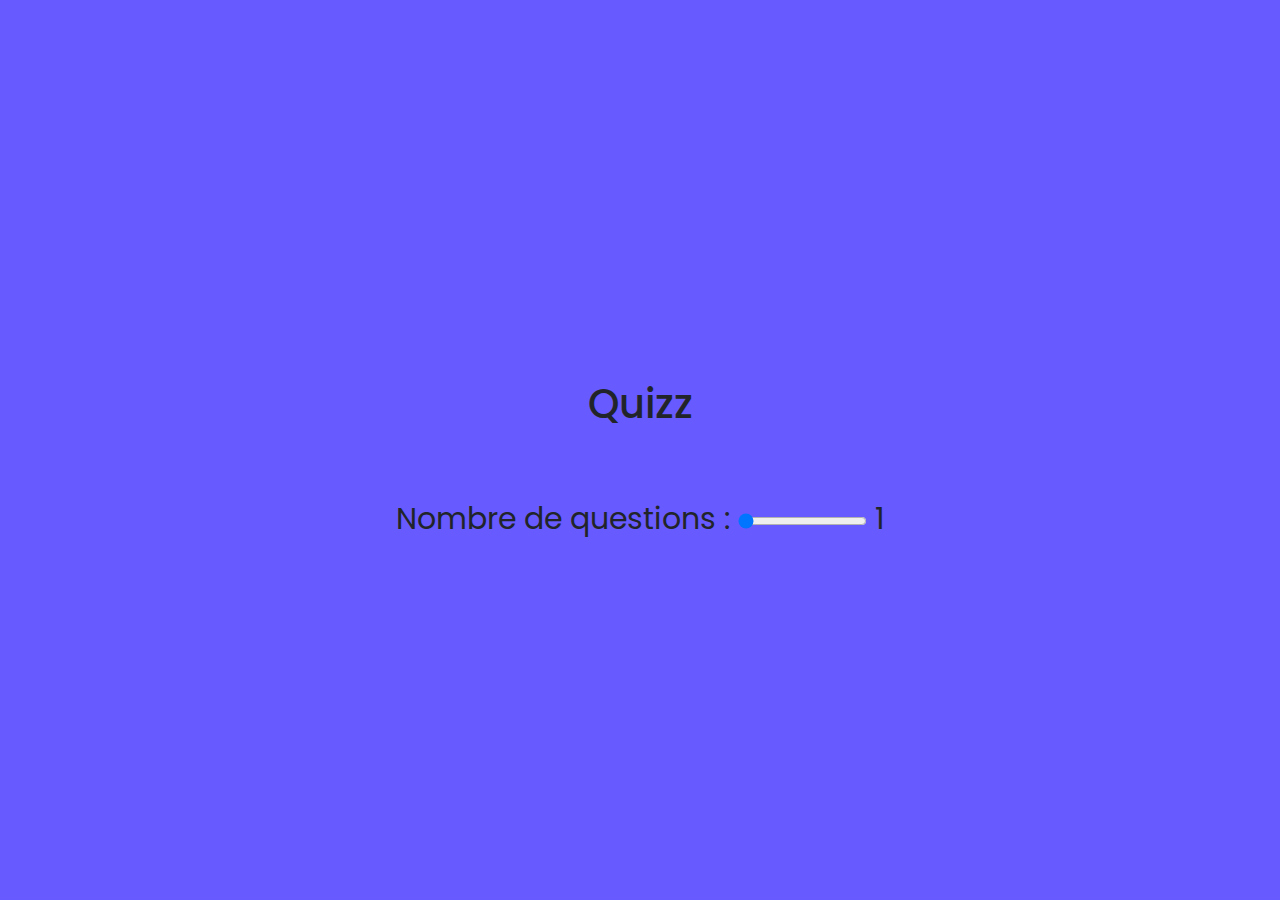
<file: index.html>
<!doctype html>
<html lang="en">
<head>
    <meta charset="UTF-8">
    <meta name="viewport"
          content="width=device-width, user-scalable=no, initial-scale=1.0, maximum-scale=1.0, minimum-scale=1.0">
    <meta http-equiv="X-UA-Compatible" content="ie=edge">
    <title>Quizz</title>
    <link rel="stylesheet" href="https://cdnjs.cloudflare.com/ajax/libs/bootstrap/5.1.3/css/bootstrap.min.css">
    <link rel="stylesheet" href="assets/styles/styles.css">
</head>
<body>
<div id="title-container">
    <h1>Quizz</h1>
</div>

<div id="themes-container">
    <div id="themes" class="d-flex justify-content-center align-items-center flex-wrap"></div>
</div>
<div id="question-container"></div>

<div id="question-count">
    <label for="question-range" >Nombre de questions :</label>
    <input type="range" id="question-range" min="1" max="10" step="1" value="1">
    <span id="selected-count">1</span>
</div>

<script src="script/app.js" type="module"></script>
<script src="api/api.js" type="module"></script>
<script src="script/index-display.js" type="module"></script>

</body>
</html>
</file>
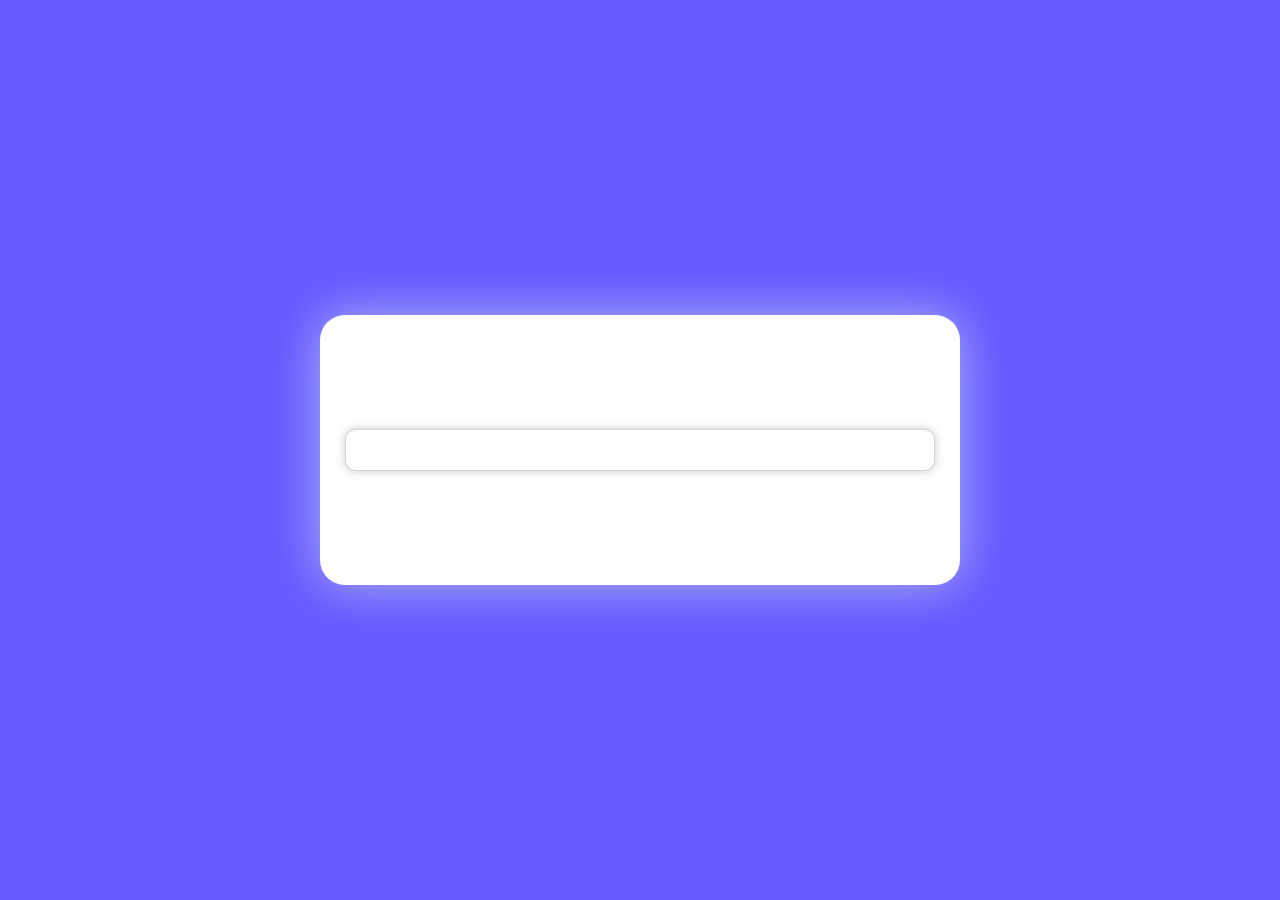
<file: public/question.html>
<!doctype html>
<html lang="en">
<head>
    <meta charset="UTF-8">
    <meta name="viewport"
          content="width=device-width, user-scalable=no, initial-scale=1.0, maximum-scale=1.0, minimum-scale=1.0">
    <meta http-equiv="X-UA-Compatible" content="ie=edge">
    <title>Quizz</title>
    <link rel="stylesheet" href="https://cdnjs.cloudflare.com/ajax/libs/bootstrap/5.1.3/css/bootstrap.min.css">
    <link rel="stylesheet" href="../assets/styles/styles.css">
</head>
<body>
<div class="container">
    <div id="question-container" class="card">
        <!-- Les questions et réponses seront ajoutées ici -->
    </div>
</div>

<script src="../script/questionsFromTheme.js" type="module"></script>
</body>
</html>
</file>
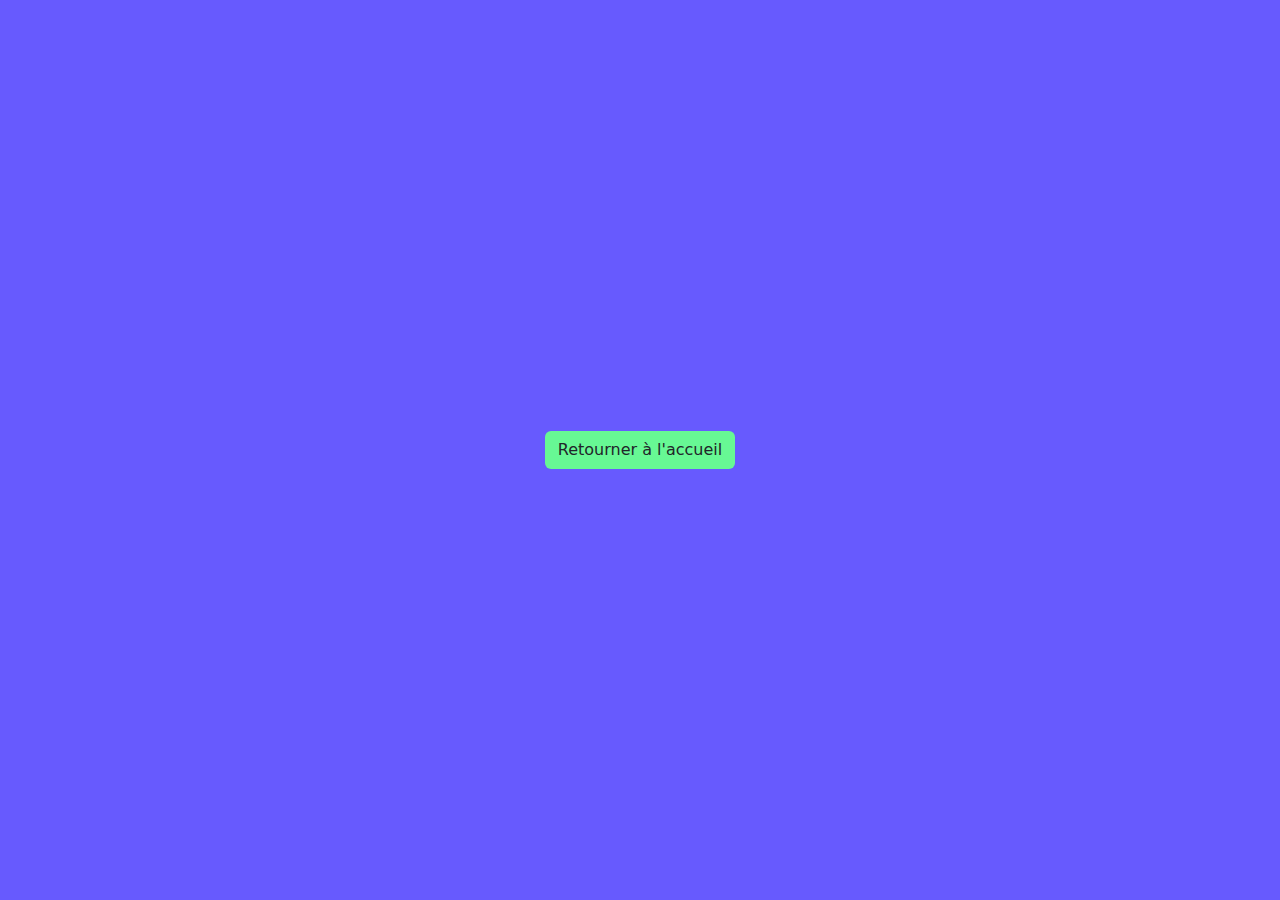
<file: public/responses.html>
<!DOCTYPE html>
<html lang="en">
<head>
    <meta charset="UTF-8">
    <title>Title</title>
    <link rel="stylesheet" href="https://cdnjs.cloudflare.com/ajax/libs/bootstrap/5.1.3/css/bootstrap.min.css">
    <link rel="stylesheet" href="/assets/styles/styles.css">
</head>
<body>
<script src="../script/responses.js"></script>

<button onclick="goToIndex()" class="btn " style="background-color: #67f894">Retourner à l'accueil</button>

<script>
    function goToIndex() {
        window.location.href = "/index.html"; // Redirection vers le chemin relatif "index.html"
    }
</script>
</body>
</html>
</file>
<file: assets/styles/styles.css>
@import url('https://fonts.googleapis.com/css2?family=Poppins:wght@400;500;600;700&display=swap');
*{
    margin: 0;
    padding: 0;
    box-sizing: border-box;
    font-family: 'Poppins',sans-serif;
}

body{
    display: flex;
    align-items: center;
    justify-content: center;
    min-height: 100vh;
    background: #675AFE ;
    flex-direction: column;
}

.container{
    display: flex;
    flex-direction: column;
    margin: auto;
    width: 50%;
    min-height: 30vh;
    justify-content: center;
    background: white;
    border-radius: 25px 25px ;
    padding: 10px 25px;
    box-shadow: 0 0 50px rgba(218, 238, 250, .62);

}
.container .card-title{
    font-size: 18px;
    font-weight: 600;
    text-align: center;
    margin: 0 0 25px 0 ;
    border-bottom: 1px solid black;
}
.container .form {
    justify-content: start;
    display: flex;
    flex-direction: column;
    line-height: 2;

}
.container .form button {
    width: 30%;
    background: coral;
    outline: none;
    border: none;
    border-radius: 5px;
    font-size: 16px;
    margin-top: 25px;
}

.container .form button:hover{
    background: black ;
    color: coral;
    transition: .5s;
}

@keyframes rotation {
    0%{
        rotate: 0deg;
    }
    100%{
        rotate: 360deg;
    }


}

#title-container {
    display: flex;
    justify-content: center;
    align-items: flex-start;
    margin-top: 20px;
}

button {
    font-size: 30px;
    margin: 50px;
    background-color: #67f894;
    border-radius: 20px;
}

#question-count {
    font-size: 30px;
    margin-top: 60px;
}

.card {
    padding: 20px;
    background-color: white;
    border-radius: 10px;
    box-shadow: 0 0 10px rgba(0, 0, 0, 0.2);
}

.answers {
    display: flex;
    flex-direction: column;
    margin-top: 10px;
}

.answer-button {
    margin-top: 5px;
    background-color: #67f894;
    transition: background-color 0.3s ease;
}

.answer-button:hover {
    background-color: #449e68;
}
h3 {
    text-align: center;
    margin-bottom: 20px;
}
.correct-answer {
    color: green;
    font-weight: bold;
}
.wrong-answer {
    color: red;
    font-weight: bold;
}
p {
    font-size: 20px;
}
.space{
    margin-top: 75px;
}
.score-button {
    display: inline-block;
    padding: 10px;
    border: 1px solid #000;
    background-color: #ffe47f;
    cursor: default;
    margin-top: 30px;
}
</file>
